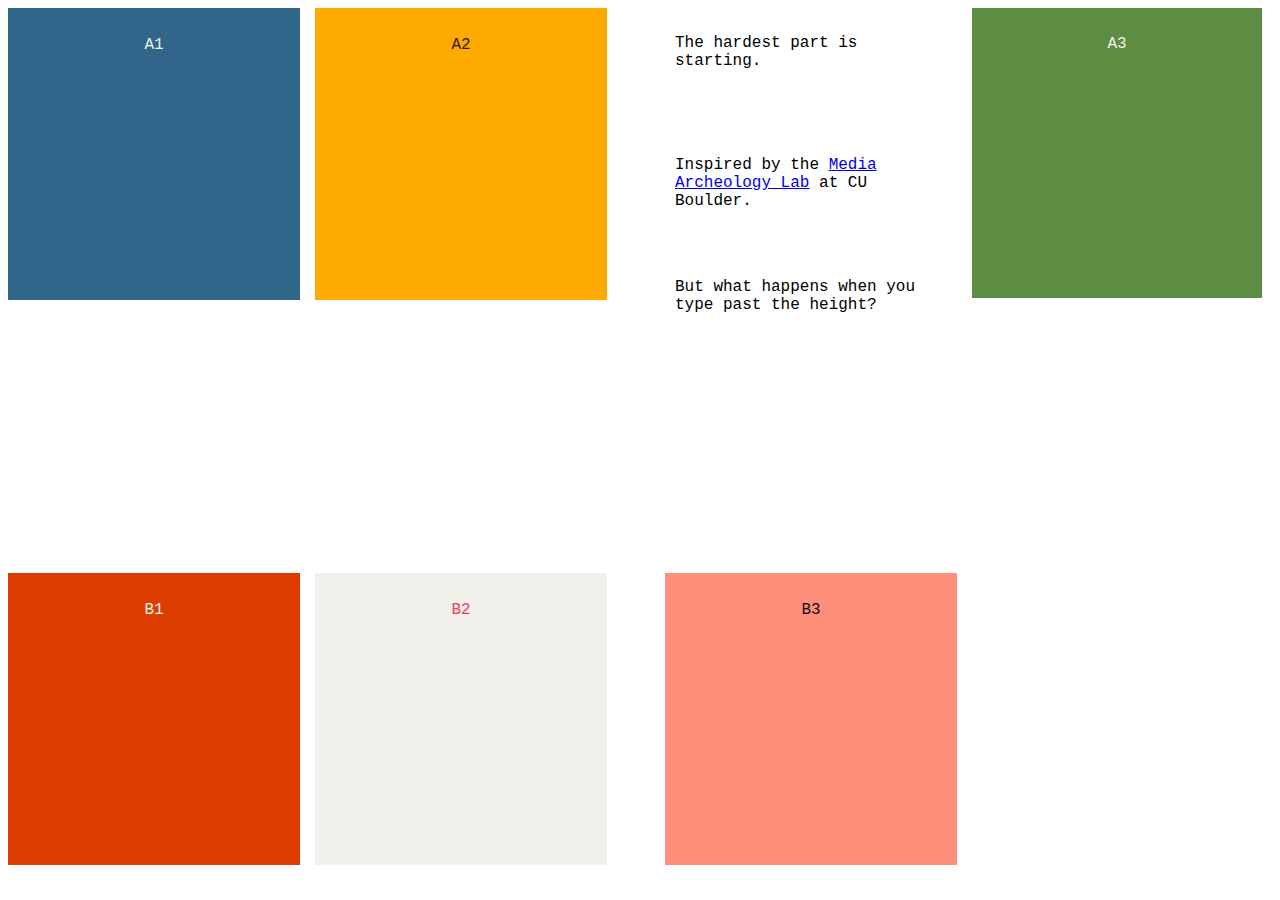
<file: index.html>
<head>
  <link rel="stylesheet" href="css.css">
</head>

<body>
<div class="grid-container">

  <div class="boxA1" contenteditable="true">
    <p>A1</p>
  </div>

  <div class="boxA2" contenteditable="true">
    <p>A2</p>
  </div>

  <div class="textbox" contenteditable="true">
    <p>The hardest part is starting.</p>
    <br>
    <br>
    <br>
    <p>Inspired by the <a href="https://www.mediaarchaeologylab.com/">Media Archeology Lab</a> at CU Boulder.</p>
    <br>
    <br>
    <p>But what happens when you type past the height?</p>
  </div>

  <div class="boxA3" contenteditable="true">
    <p>A3</p>
  </div>

  <div class="boxB1" contenteditable="true">
    <p>B1</p>
  </div>

  <div class="boxB2" contenteditable="true">
    <p>B2</p>
  </div>

  <div class="boxB3" contenteditable="true">
    <p>B3</p>
  </div>

</div>



</body>
</file>
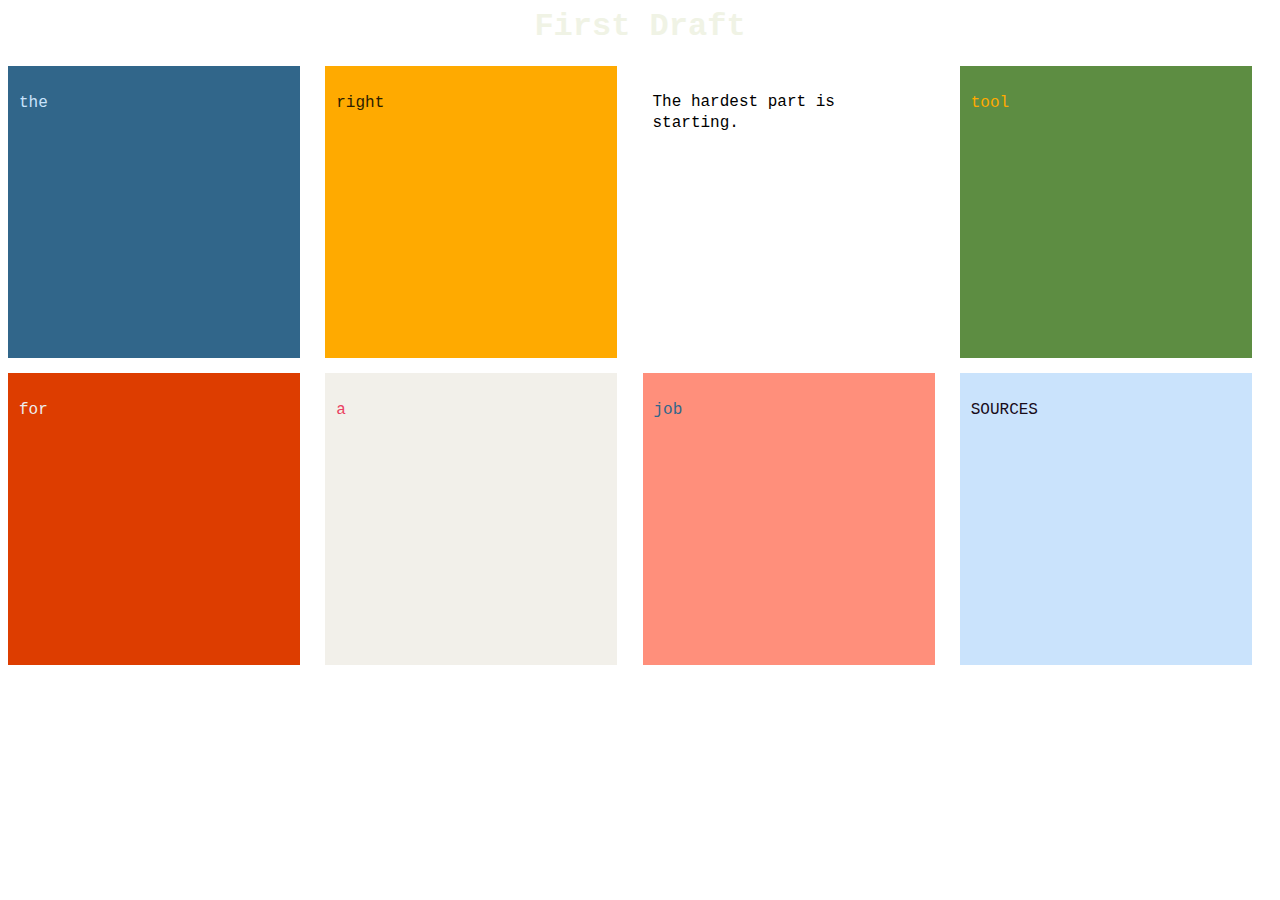
<file: finalProject/index.html>
<head>
  <link rel="stylesheet" href="css.css">
</head>

<body>
  <h1>First Draft</h1>

<div class="grid-container">

  <div class="boxA1" contenteditable="true">
    <p>the</p>
  </div>

<div class="boxA2" contenteditable="true">
    <p>right</p>
  </div>

  <div class="textbox" contenteditable="true">
    <p>The hardest part is starting.</p>
    <br>
    <br>
    <br>
    <p>
    <br>
    <br>
  </div>

  <div class="boxA3" contenteditable="true">
    <p>tool</p>
  </div>

  <div class="boxB1" contenteditable="true">
    <p>for</p>
  </div>

  <div class="boxB2" contenteditable="true">
    <p>a</p>
  </div>

  <div class="boxB3" contenteditable="true">
    <p>job</p>
  </div>

  <div class="boxB4" contenteditable="true">
    <p>SOURCES</p>
  </div>

</body>
</file>
<file: css.css>
body {
  font-family: Courier, 'Courier New', monospace;
  text-align: center;
  color: #F0F3E5;
}

.grid-container {
    display: grid;
    grid-template-columns: .5fr 2fr .5fr .5fr;
    grid-gap: 5px;
}

.boxA1{
  position: relative;
  display: block;
  font-family: Courier, 'Courier New', monospace;
  width: 270px;
  height: 270px;
  padding: 10px;
  margin: 0 10px 10px 0;
  text-decoration: none;
  line-height: 1.3em;
  color: #F0F3E5;
  background-color: #31668A;
  border: 1px solid #31668A;

  }

.boxA2{
  position: relative;
  display: block;
  font-family: Courier, 'Courier New', monospace;
  width: 270px;
  height: 270px;
  padding: 10px;
  margin: 0 10px 10px 0;
  text-decoration: none;
  line-height: 1.3em;
  color: #2C1E00;
  background-color: #FFAA00;
  border: 1px solid #FFAA00;

  }

  .boxA3{
    position: relative;
    display: block;
    font-family: Courier, 'Courier New', monospace;
    width: 270px;
    height: 270px;
    padding: 10px;
    margin: 0 10px 10px 0;
    text-decoration: none;
    line-height: 1.3em;
    color: #F2F0EA;
    background-color: #5D8D42;
    border: 1pxsolid #5D8D42;

  }

  .boxB1{
    position: relative;
    display: block;
    font-family: Courier, 'Courier New', monospace;
    width: 270px;
    height: 270px;
    padding: 10px;
    margin: 0 10px 10px 0;
    text-decoration: none;
    line-height: 1.3em;
    color: #ededed;
    background-color: #DD3D00;
    border: 1px solid #DD3D00;

  }

  .boxB2{
    position: relative;
    display: block;
    font-family: Courier, 'Courier New', monospace;
    width: 270px;
    height: 270px;
    padding: 10px;
    margin: 0 10px 10px 0;
    text-decoration: none;
    line-height: 1.3em;
    color: #EA4062;
    background-color: #F2F0EA;
    border: 1px solid #F2F0EA;

  }

  .boxB3{
    position: relative;
    display: block;
    font-family: Courier, 'Courier New', monospace;
    width: 270px;
    height: 270px;
    padding: 10px;
    margin: 0 10px 10px 0;
    text-decoration: none;
    line-height: 1.3em;
    color: #180b19;
    background-color: #ff8f7b;
    border: 1px solid #ff8f7b;

  }

.textbox {
  font-family: Courier, 'Courier New', monospace;
  text-align: left;
  color: black;
  width: 270px;
  height: 540px;
  padding: 10px;

  }
</file>
<file: finalProject/css.css>
h1 {
  font-family: Courier, 'Courier New', monospace;
  text-align: center;
  color: #F0F3E5;}

h2 {
  font-family: Courier, 'Courier New', monospace;
  text-align: center;
  color: #F0F3E5;}

body {
  font-family: Courier, 'Courier New', monospace;
  text-align: left;
  color: #F0F3E5;
}

.grid-container {
    display: grid;
    grid-template-columns: 1fr 1fr 1fr 1fr;
    grid-gap: 5px;
}

.boxA1{
  position: relative;
  display: block;
  font-family: Courier, 'Courier New', monospace;
  width: 270px;
  height: 270px;
  padding: 10px;
  margin: 0 10px 10px 0;
  text-decoration: none;
  line-height: 1.3em;
  color: #CAE3FC;
  background-color: #31668A;
  border: 1px solid #31668A

}

.boxA2{
  position: relative;
  display: block;
  font-family: Courier, 'Courier New', monospace;
  width: 270px;
  height: 270px;
  padding: 10px;
  margin: 0 10px 10px 0;
  text-decoration: none;
  line-height: 1.3em;
  color: #2C1E00;
  background-color: #FFAA00;
  border: 1px solid #FFAA00;

  }

  .boxA3{
    position: relative;
    display: block;
    font-family: Courier, 'Courier New', monospace;
    width: 270px;
    height: 270px;
    padding: 10px;
    margin: 0 10px 10px 0;
    text-decoration: none;
    line-height: 1.3em;
    color: #FFAA00;
    background-color: #5D8D42;
    border: 1px solid #5D8D42;

  }

  .boxB1{
    position: relative;
    display: block;
    font-family: Courier, 'Courier New', monospace;
    width: 270px;
    height: 270px;
    padding: 10px;
    margin: 0 10px 10px 0;
    text-decoration: none;
    line-height: 1.3em;
    color: #ededed;
    background-color: #DD3D00;
    border: 1px solid #DD3D00;

  }

  .boxB2{
    position: relative;
    display: block;
    font-family: Courier, 'Courier New', monospace;
    width: 270px;
    height: 270px;
    padding: 10px;
    margin: 0 10px 10px 0;
    text-decoration: none;
    line-height: 1.3em;
    color: #EA4062;
    background-color: #F2F0EA;
    border: 1px solid #F2F0EA;

  }

  .boxB3{
    position: relative;
    display: block;
    font-family: Courier, 'Courier New', monospace;
    width: 270px;
    height: 270px;
    padding: 10px;
    margin: 0 10px 10px 0;
    text-decoration: none;
    line-height: 1.3em;
    color: #31668A;
    background-color: #ff8f7b;
    border: 1px solid #ff8f7b;

  }

  .boxB4{
    position: relative;
    display: block;
    font-family: Courier, 'Courier New', monospace;
    width: 270px;
    height: 270px;
    padding: 10px;
    margin: 0 10px 10px 0;
    text-decoration: none;
    line-height: 1.3em;
    color: #180B19;
    background-color: #CAE3FC;
    border: 1px solid #CAE3FC;

  }

.textbox {
  font-family: Courier, 'Courier New', monospace;
  text-align: left;
  color: black;
  width: 270px;
  height: 270px;
  padding: 10px;
  margin: 0 10px 10px 0;
  text-decoration: none;
  line-height: 1.3em;

  }
</file>
